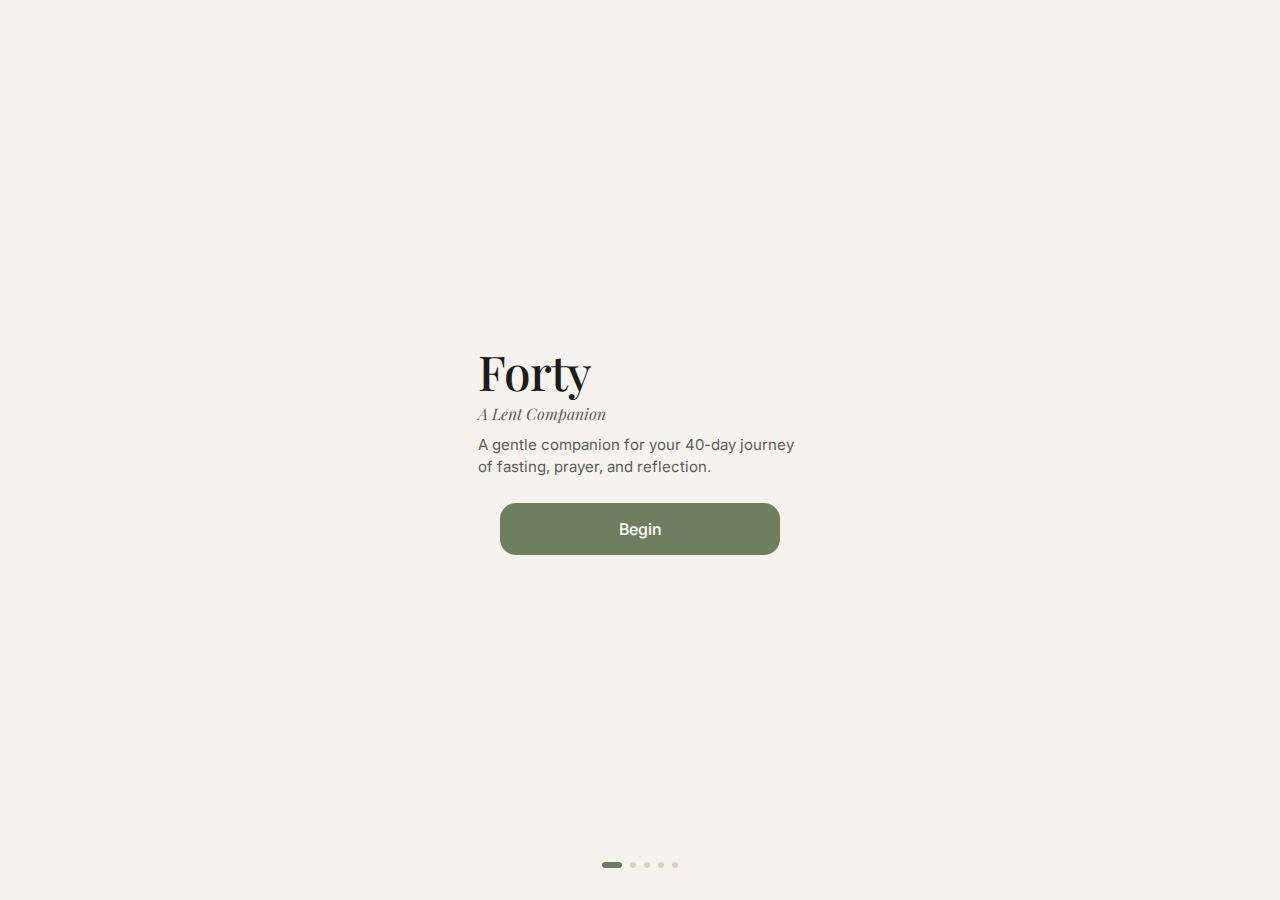
<file: index.html>
<!DOCTYPE html>
<html lang="en">
<head>
  <meta charset="UTF-8" />
  <meta name="viewport" content="width=device-width, initial-scale=1, viewport-fit=cover" />
  <meta name="theme-color" content="#6E7F5F" />
  <meta name="apple-mobile-web-app-capable" content="yes" />
  <meta name="apple-mobile-web-app-status-bar-style" content="default" />
  <meta name="apple-mobile-web-app-title" content="Forty" />
  <meta name="description" content="Forty — A Lent Companion. Track fasting, prayer, and reflections through 40 days." />
  <title>Forty — A Lent Companion</title>
  <link rel="manifest" href="manifest.json" />
  <link rel="apple-touch-icon" href="assets/icons/icon-192.png" />
  <link rel="icon" type="image/png" href="assets/icons/icon-192.png" />
  <link rel="preconnect" href="https://fonts.googleapis.com" />
  <link rel="preconnect" href="https://fonts.gstatic.com" crossorigin />
  <link href="https://fonts.googleapis.com/css2?family=Playfair+Display:ital,wght@0,400;0,500;0,600;0,700;1,400&family=Inter:wght@400;500;600&display=swap" rel="stylesheet" />
  <link rel="stylesheet" href="https://cdnjs.cloudflare.com/ajax/libs/font-awesome/6.5.1/css/all.min.css" />
  <link rel="stylesheet" href="styles.css" />
</head>
<body>
  <div id="toast-container" class="toast-container" aria-live="polite"></div>
  <div id="app">
    <!-- Onboarding -->
    <section id="onboarding" class="view" data-view="onboarding">
      <div class="onboarding-container">
        <div class="onboarding-step" data-step="welcome">
          <h1 class="serif-title">Forty</h1>
          <p class="tagline">A Lent Companion</p>
          <p class="onboarding-desc">A gentle companion for your 40-day journey of fasting, prayer, and reflection.</p>
          <button type="button" class="btn-primary" data-next>Begin</button>
        </div>
        <div class="onboarding-step hidden" data-step="dates">
          <h2 class="serif-heading">When does your Lent begin?</h2>
          <p class="onboarding-desc">Select your start date</p>
          <input type="date" id="start-date" class="input-date" required />
          <button type="button" class="btn-primary" data-next>Continue</button>
        </div>
        <div class="onboarding-step hidden" data-step="commitments">
          <h2 class="serif-heading">Your commitments</h2>
          <p class="onboarding-desc">What are you giving up? What are you adding?</p>
          <label class="input-label">What I'm giving up</label>
          <input type="text" id="giving-up" class="input-text" placeholder="e.g. Social media, sweets..." maxlength="80" />
          <label class="input-label">What I'm adding</label>
          <input type="text" id="adding" class="input-text" placeholder="e.g. Morning prayer, reading..." maxlength="80" />
          <button type="button" class="btn-primary" data-next>Continue</button>
        </div>
        <div class="onboarding-step hidden" data-step="why">
          <h2 class="serif-heading">Why are you doing this?</h2>
          <p class="onboarding-desc">A reminder for moments when it gets hard</p>
          <textarea id="why-text" class="input-textarea" placeholder="Write your why..." rows="4" maxlength="500"></textarea>
          <button type="button" class="btn-primary" data-next>Continue</button>
        </div>
        <div class="onboarding-step hidden" data-step="tone">
          <h2 class="serif-heading">How would you like us to speak to you?</h2>
          <p class="onboarding-desc">Choose your tone preference</p>
          <div class="tone-options">
            <button type="button" class="tone-btn" data-tone="gentle">Gentle</button>
            <button type="button" class="tone-btn" data-tone="direct">Direct</button>
            <button type="button" class="tone-btn" data-tone="strict">Strict</button>
          </div>
          <button type="button" class="btn-primary" data-next>Start Lent</button>
        </div>
      </div>
      <div class="onboarding-progress">
        <span class="step-dot" data-dot="0"></span>
        <span class="step-dot" data-dot="1"></span>
        <span class="step-dot" data-dot="2"></span>
        <span class="step-dot" data-dot="3"></span>
        <span class="step-dot" data-dot="4"></span>
      </div>
    </section>

    <!-- Main App -->
    <main id="main-app" class="view hidden" data-view="main">
      <!-- Tab Bar -->
      <nav class="tab-bar" role="tablist">
        <button type="button" class="tab-btn active" role="tab" data-tab="dashboard" aria-selected="true">
          <span class="tab-icon"><i class="fa-solid fa-house"></i></span>
          <span class="tab-label">Home</span>
        </button>
        <button type="button" class="tab-btn" role="tab" data-tab="checkin" aria-selected="false">
          <span class="tab-icon"><i class="fa-solid fa-pen-to-square"></i></span>
          <span class="tab-label">Log</span>
        </button>
        <button type="button" class="tab-btn" role="tab" data-tab="calendar" aria-selected="false">
          <span class="tab-icon"><i class="fa-solid fa-calendar-days"></i></span>
          <span class="tab-label">Calendar</span>
        </button>
        <button type="button" class="tab-btn" role="tab" data-tab="analytics" aria-selected="false">
          <span class="tab-icon"><i class="fa-solid fa-chart-line"></i></span>
          <span class="tab-label">Stats</span>
        </button>
        <button type="button" class="tab-btn" role="tab" data-tab="journal" aria-selected="false">
          <span class="tab-icon"><i class="fa-solid fa-book-open"></i></span>
          <span class="tab-label">Journal</span>
        </button>
        <button type="button" class="tab-btn" role="tab" data-tab="settings" aria-selected="false">
          <span class="tab-icon"><i class="fa-solid fa-gear"></i></span>
          <span class="tab-label">Settings</span>
        </button>
      </nav>

      <!-- Dashboard -->
      <section id="dashboard" class="panel active" data-panel="dashboard" aria-hidden="false">
        <header class="panel-header">
          <h1 class="serif-title">Forty</h1>
          <button type="button" class="icon-btn emergency-trigger" title="I'm struggling"><i class="fa-solid fa-hand-holding-heart"></i></button>
        </header>
        <div class="dashboard-content">
          <div class="commitments-reminder" id="commitments-reminder">
            <p class="commitments-line" id="giving-up-line"></p>
            <p class="commitments-line" id="adding-line"></p>
          </div>
          <div class="day-counter">
            <div class="progress-ring" role="progressbar">
              <svg viewBox="0 0 120 120" class="ring-svg">
                <circle class="ring-bg" cx="60" cy="60" r="54" />
                <circle class="ring-fill" cx="60" cy="60" r="54" />
              </svg>
              <div class="ring-center">
                <span class="day-num" id="day-num">1</span>
                <span class="day-of">of 40</span>
              </div>
            </div>
          </div>
          <div class="streak-display">
            <span class="streak-value" id="streak-value">0</span>
            <span class="streak-label">day streak</span>
          </div>
          <div class="scripture-block">
            <p class="scripture-text" id="scripture-text"></p>
            <cite class="scripture-ref" id="scripture-ref"></cite>
            <button type="button" class="btn-text btn-save-verse" id="btn-save-verse">Save verse to journal</button>
          </div>
          <div class="daily-prompt-block" id="daily-prompt-block">
            <h3 class="prompt-heading">Today&rsquo;s reflection</h3>
            <p class="daily-prompt" id="daily-prompt"></p>
          </div>
          <div class="wisdom-block" id="wisdom-block">
            <p class="wisdom-text" id="wisdom-text"></p>
          </div>
          <div class="prayer-intentions-compact" id="prayer-intentions-compact"></div>
          <button type="button" class="btn-text btn-stations" id="btn-stations"><i class="fa-solid fa-cross"></i> Stations of the Cross</button>
          <button type="button" class="btn-primary btn-log" id="btn-log-today">Log Today</button>
          <button type="button" class="btn-secondary emergency-trigger" id="emergency-quick">I'm struggling</button>
        </div>
      </section>

      <!-- Daily Check-In (panel with trigger for modal) -->
      <section id="checkin" class="panel" data-panel="checkin" aria-hidden="true">
        <header class="panel-header">
          <h2 class="serif-heading">Daily Check-In</h2>
        </header>
        <div class="checkin-panel-content">
          <p class="checkin-panel-desc">Log your fasting, prayer, scripture, and reflection for today.</p>
          <div class="today-status" id="today-status"></div>
          <button type="button" class="btn-primary" id="btn-open-checkin-modal">Log Today</button>
        </div>
      </section>

      <!-- Calendar -->
      <section id="calendar" class="panel" data-panel="calendar" aria-hidden="true">
        <header class="panel-header">
          <h2 class="serif-heading">40-Day Calendar</h2>
        </header>
        <div class="calendar-content">
          <div class="calendar-grid" id="calendar-grid"></div>
        </div>
      </section>

      <!-- Analytics -->
      <section id="analytics" class="panel" data-panel="analytics" aria-hidden="true">
        <header class="panel-header">
          <h2 class="serif-heading">Analytics</h2>
        </header>
        <div class="analytics-content">
          <div class="discipline-score-card">
            <span class="score-value" id="discipline-score">—</span>
            <span class="score-label" id="discipline-label">Discipline Score</span>
          </div>
          <div class="chart-block">
            <h3>Last 14 days</h3>
            <p class="chart-desc">Disciplines completed each day (fast, prayer, scripture)</p>
            <div class="streak-chart" id="streak-chart"></div>
          </div>
          <div class="stats-grid">
            <div class="stat-card">
              <span class="stat-value" id="weekly-pct">—</span>
              <span class="stat-label">Weekly completion</span>
            </div>
            <div class="stat-card">
              <span class="stat-value" id="failure-day">—</span>
              <span class="stat-label">Hardest day</span>
            </div>
          </div>
          <div class="chart-block">
            <h3>Mood distribution</h3>
            <p class="chart-desc">How you've felt across your check-ins</p>
            <div class="mood-chart" id="mood-chart"></div>
          </div>
          <div class="chart-block" id="mood-discipline-block">
            <h3>Mood vs discipline</h3>
            <p class="chart-desc">Completion rate when you felt each way</p>
            <div class="mood-discipline-chart" id="mood-discipline-chart"></div>
          </div>
          <div class="stats-grid" id="best-time-row">
            <div class="stat-card">
              <span class="stat-value" id="best-time">—</span>
              <span class="stat-label">Best time to log</span>
            </div>
          </div>
        </div>
      </section>

      <!-- Reflection Journal -->
      <section id="journal" class="panel" data-panel="journal" aria-hidden="true">
        <header class="panel-header">
          <h2 class="serif-heading">Reflection Journal</h2>
          <button type="button" class="btn-text" id="btn-export">Export</button>
        </header>
        <div class="journal-content">
          <button type="button" class="btn-primary btn-new-entry" id="btn-new-journal-entry">New entry</button>
          <div class="journal-timeline" id="journal-timeline"></div>
        </div>
      </section>

      <!-- Settings -->
      <section id="settings" class="panel" data-panel="settings" aria-hidden="true">
        <header class="panel-header">
          <h2 class="serif-heading">Settings</h2>
        </header>
        <div class="settings-content">
          <div class="settings-group">
            <h3>Commitments</h3>
            <div class="commitments-display" id="commitments-display">
              <p class="commitments-setting-line" id="settings-giving-up"></p>
              <p class="commitments-setting-line" id="settings-adding"></p>
            </div>
            <button type="button" class="settings-row settings-row-btn" id="edit-commitments">Edit commitments</button>
          </div>
          <div class="settings-group">
            <h3>Appearance</h3>
            <div class="settings-row">
              <span>Dark mode</span>
              <label class="toggle">
                <input type="checkbox" id="toggle-dark" />
                <span class="toggle-slider"></span>
              </label>
            </div>
          </div>
          <div class="settings-group">
            <h3>Tone</h3>
            <div class="tone-inline">
              <button type="button" class="tone-btn small" data-tone="gentle">Gentle</button>
              <button type="button" class="tone-btn small" data-tone="direct">Direct</button>
              <button type="button" class="tone-btn small" data-tone="strict">Strict</button>
            </div>
          </div>
          <div class="settings-group">
            <h3>Prayer intentions</h3>
            <div class="prayer-intentions-list" id="prayer-intentions-list"></div>
            <div class="prayer-add-row">
              <input type="text" id="prayer-intention-input" class="input-text" placeholder="Add a prayer intention..." maxlength="100" />
              <button type="button" class="btn-secondary btn-sm" id="btn-add-prayer">Add</button>
            </div>
          </div>
          <div class="settings-group">
            <h3>Reminder</h3>
            <div class="settings-row">
              <span>Daily reminder</span>
              <input type="time" id="reminder-time" class="input-time" />
            </div>
          </div>
          <div class="settings-group">
            <h3>Fasting schedule</h3>
            <select id="fasting-schedule" class="input-select">
              <option value="all">All days (Mon–Sun)</option>
              <option value="weekdays">Weekdays only</option>
              <option value="custom">Custom (see notes)</option>
            </select>
          </div>
          <div class="settings-group">
            <h3>Data</h3>
            <button type="button" class="settings-row settings-row-btn" id="import-data">Import data</button>
            <input type="file" id="import-file-input" class="hidden" accept=".json,application/json" />
            <button type="button" class="settings-row settings-row-btn" id="export-data">Export data</button>
            <button type="button" class="settings-row settings-row-btn" id="btn-share-completion">Share completion</button>
            <button type="button" class="settings-row settings-row-btn danger" id="reset-lent">Reset Lent</button>
          </div>
        </div>
      </section>
    </main>

    <!-- Daily Check-In Modal (slide-up) -->
    <div id="checkin-modal" class="modal hidden">
      <div class="modal-backdrop" data-close-modal></div>
      <div class="modal-content modal-slide checkin-modal-content">
        <div class="modal-header">
          <h2>Log Today</h2>
          <button type="button" class="modal-close" aria-label="Close" data-close-modal><i class="fa-solid fa-xmark"></i></button>
        </div>
        <div class="modal-body checkin-form" id="modal-checkin-body">
          <p class="checkin-date" id="checkin-date"></p>
          <div class="toggle-group">
            <div class="toggle-row">
              <span>Fast kept</span>
              <label class="toggle">
                <input type="checkbox" id="toggle-fast" />
                <span class="toggle-slider"></span>
              </label>
            </div>
            <div class="toggle-row">
              <span>Prayer completed</span>
              <label class="toggle">
                <input type="checkbox" id="toggle-prayer" />
                <span class="toggle-slider"></span>
              </label>
            </div>
            <div class="toggle-row">
              <span>Scripture read</span>
              <label class="toggle">
                <input type="checkbox" id="toggle-scripture" />
                <span class="toggle-slider"></span>
              </label>
            </div>
          </div>
          <label class="input-label">Mood</label>
          <div class="mood-selector" id="mood-selector">
            <button type="button" class="mood-btn" data-mood="peaceful" title="Peaceful"><i class="fa-solid fa-sun"></i></button>
            <button type="button" class="mood-btn" data-mood="grateful" title="Grateful"><i class="fa-solid fa-heart"></i></button>
            <button type="button" class="mood-btn" data-mood="neutral" title="Neutral"><i class="fa-regular fa-circle"></i></button>
            <button type="button" class="mood-btn" data-mood="struggling" title="Struggling"><i class="fa-solid fa-cloud"></i></button>
            <button type="button" class="mood-btn" data-mood="tempted" title="Tempted"><i class="fa-solid fa-moon"></i></button>
          </div>
          <label class="input-label">Reflection</label>
          <textarea id="checkin-reflection" class="input-textarea" placeholder="Today's reflection..." rows="4"></textarea>
          <button type="button" class="btn-primary" id="btn-save-checkin">Save</button>
        </div>
      </div>
    </div>

    <!-- Emergency Mode (full-screen page) -->
    <div id="emergency-overlay" class="emergency-overlay hidden">
      <div class="emergency-content">
        <h2 class="emergency-title">You&rsquo;re not alone</h2>
        <p class="emergency-intro">Take a moment. Breathe. Remember why you began.</p>
        <div class="emergency-scripture-block">
          <p class="emergency-scripture" id="emergency-scripture"></p>
          <cite class="emergency-ref" id="emergency-ref"></cite>
        </div>
        <p class="emergency-verse-note">A new verse each time you open this page.</p>
        <div class="emergency-why">
          <h3>Why you started</h3>
          <p id="emergency-why-text"></p>
        </div>
        <div class="breathing-timer">
          <h3>Ground yourself</h3>
          <p class="breath-desc">Follow the circle. Breathe in for 4 seconds, out for 4 seconds.</p>
          <div class="breath-circle" id="breath-circle"></div>
          <p class="breath-label" id="breath-label">Breathe in</p>
          <span class="breath-countdown" id="breath-countdown">60</span>
          <span class="breath-unit">seconds</span>
        </div>
        <button type="button" class="btn-primary" id="emergency-close">Close and Stay Strong</button>
      </div>
    </div>

    <!-- New Journal Entry Modal -->
    <div id="journal-entry-modal" class="modal hidden">
      <div class="modal-backdrop" data-close-journal-entry></div>
      <div class="modal-content modal-slide checkin-modal-content">
        <div class="modal-header">
          <h2>New journal entry</h2>
          <button type="button" class="modal-close" aria-label="Close" data-close-journal-entry><i class="fa-solid fa-xmark"></i></button>
        </div>
        <div class="modal-body checkin-form">
          <label class="input-label">Date</label>
          <input type="date" id="journal-entry-date" class="input-date" />
          <label class="input-label">Mood</label>
          <div class="mood-selector" id="journal-mood-selector">
            <button type="button" class="mood-btn" data-mood="peaceful" title="Peaceful"><i class="fa-solid fa-sun"></i></button>
            <button type="button" class="mood-btn" data-mood="grateful" title="Grateful"><i class="fa-solid fa-heart"></i></button>
            <button type="button" class="mood-btn" data-mood="neutral" title="Neutral"><i class="fa-regular fa-circle"></i></button>
            <button type="button" class="mood-btn" data-mood="struggling" title="Struggling"><i class="fa-solid fa-cloud"></i></button>
            <button type="button" class="mood-btn" data-mood="tempted" title="Tempted"><i class="fa-solid fa-moon"></i></button>
          </div>
          <label class="input-label">Scripture (optional)</label>
          <input type="text" id="journal-entry-scripture" class="input-text" placeholder="e.g. Psalm 51:10" />
          <label class="input-label">Reflection</label>
          <textarea id="journal-entry-reflection" class="input-textarea" placeholder="Write your reflection..." rows="5"></textarea>
          <button type="button" class="btn-primary" id="btn-save-journal-entry">Save</button>
        </div>
      </div>
    </div>

    <!-- Edit Commitments Modal -->
    <div id="edit-commitments-modal" class="modal edit-commitments-modal hidden">
      <div class="modal-backdrop" data-close-edit-commitments></div>
      <div class="modal-content modal-slide checkin-modal-content">
        <div class="modal-header">
          <h2>Edit commitments</h2>
          <button type="button" class="modal-close" aria-label="Close" data-close-edit-commitments><i class="fa-solid fa-xmark"></i></button>
        </div>
        <div class="modal-body">
          <label class="input-label">What I&rsquo;m giving up</label>
          <input type="text" id="edit-giving-up" class="input-text" placeholder="e.g. Social media, sweets..." maxlength="80" />
          <label class="input-label">What I&rsquo;m adding</label>
          <input type="text" id="edit-adding" class="input-text" placeholder="e.g. Morning prayer, reading..." maxlength="80" />
          <button type="button" class="btn-primary" id="btn-save-commitments">Save</button>
        </div>
      </div>
    </div>

    <!-- Stations of the Cross Modal -->
    <div id="stations-modal" class="modal hidden">
      <div class="modal-backdrop" data-close-stations></div>
      <div class="modal-content modal-slide stations-modal-content">
        <div class="modal-header">
          <h2>Stations of the Cross</h2>
          <button type="button" class="modal-close" aria-label="Close" data-close-stations><i class="fa-solid fa-xmark"></i></button>
        </div>
        <div class="modal-body stations-body" id="stations-body"></div>
      </div>
    </div>

    <!-- Milestone Modal (Day 10, 20, 30) -->
    <div id="milestone-modal" class="modal hidden">
      <div class="modal-backdrop" data-close-milestone></div>
      <div class="modal-content milestone-modal-content">
        <h2 class="serif-title" id="milestone-title"></h2>
        <p class="milestone-message" id="milestone-message"></p>
        <button type="button" class="btn-primary" id="milestone-dismiss" data-close-milestone>Continue</button>
      </div>
    </div>

    <!-- Share Completion Modal -->
    <div id="share-modal" class="modal hidden">
      <div class="modal-backdrop" data-close-share></div>
      <div class="modal-content share-modal-content">
        <div class="modal-header">
          <h2>Share your completion</h2>
          <button type="button" class="modal-close" aria-label="Close" data-close-share><i class="fa-solid fa-xmark"></i></button>
        </div>
        <div class="modal-body">
          <textarea id="share-text" class="input-textarea" rows="6" readonly></textarea>
          <button type="button" class="btn-primary" id="btn-copy-share">Copy to clipboard</button>
        </div>
      </div>
    </div>

    <!-- Easter Summary -->
    <div id="easter-summary" class="modal hidden">
      <div class="modal-backdrop" data-close-easter></div>
      <div class="modal-content easter-modal">
        <h2 class="serif-title">You did it.</h2>
        <p class="easter-message">40 days complete. May this journey stay with you.</p>
        <button type="button" class="btn-primary" id="easter-dismiss" data-close-easter>Continue</button>
      </div>
    </div>
  </div>

  <script src="js/storage.js"></script>
  <script src="js/content.js"></script>
  <script src="js/analytics.js"></script>
  <script src="js/ui.js"></script>
  <script src="js/router.js"></script>
  <script src="js/app.js"></script>
</body>
</html>
</file>
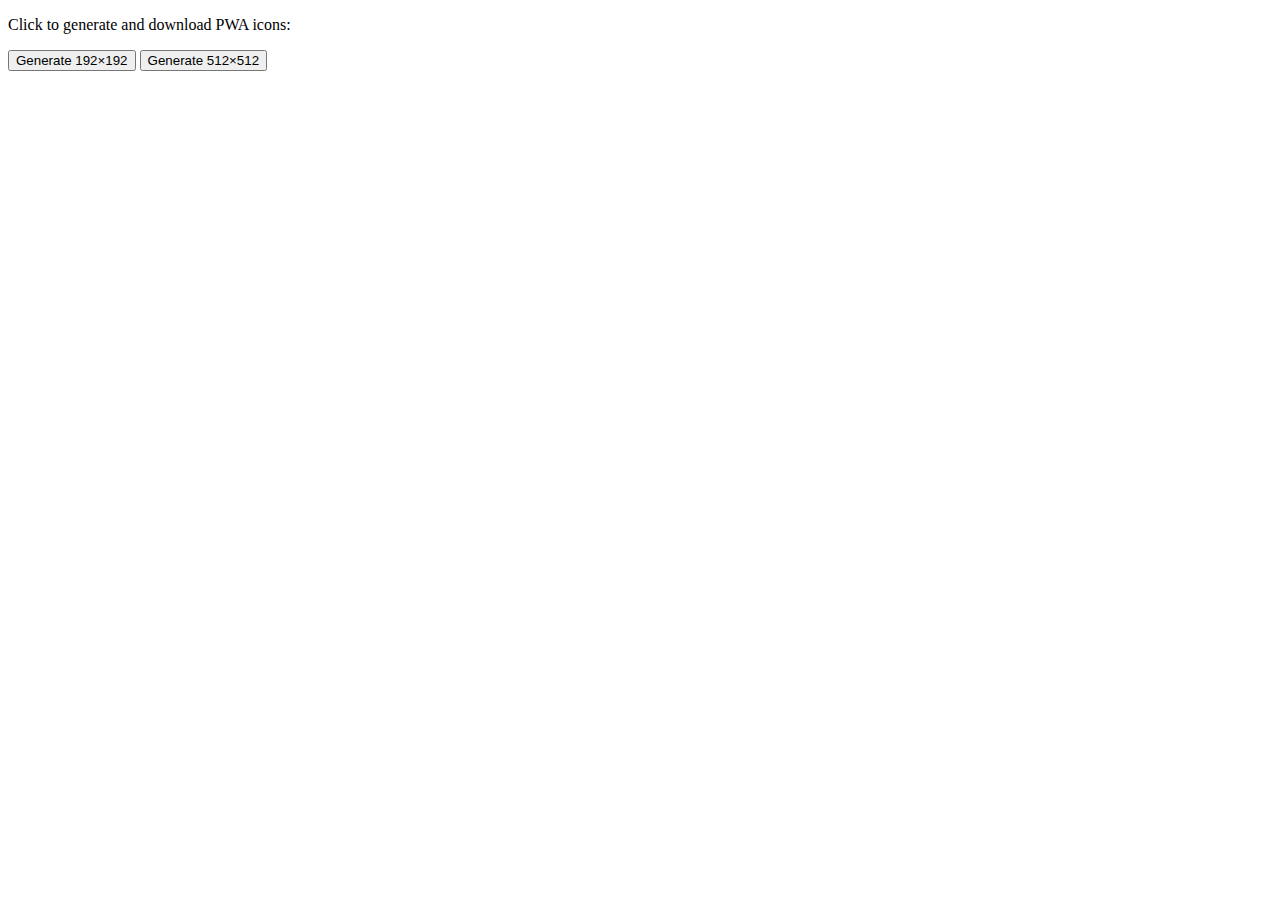
<file: assets/icons/generate-icons.html>
<!DOCTYPE html>
<html>
<head><title>Generate Icons</title></head>
<body>
  <p>Click to generate and download PWA icons:</p>
  <button id="gen">Generate 192×192</button>
  <button id="gen512">Generate 512×512</button>
  <script>
    function drawIcon(size) {
      const c = document.createElement('canvas');
      c.width = c.height = size;
      const ctx = c.getContext('2d');
      const r = size * 0.12;
      ctx.fillStyle = '#6E7F5F';
      ctx.beginPath();
      ctx.moveTo(r, 0);
      ctx.lineTo(size - r, 0);
      ctx.quadraticCurveTo(size, 0, size, r);
      ctx.lineTo(size, size - r);
      ctx.quadraticCurveTo(size, size, size - r, size);
      ctx.lineTo(r, size);
      ctx.quadraticCurveTo(0, size, 0, size - r);
      ctx.lineTo(0, r);
      ctx.quadraticCurveTo(0, 0, r, 0);
      ctx.closePath();
      ctx.fill();
      ctx.fillStyle = '#F6F3EE';
      ctx.font = `bold ${size * 0.4}px Georgia`;
      ctx.textAlign = 'center';
      ctx.textBaseline = 'middle';
      ctx.fillText('40', size/2, size/2);
      return c;
    }
    function download(canvas, name) {
      const a = document.createElement('a');
      a.download = name;
      a.href = canvas.toDataURL('image/png');
      a.click();
    }
    document.getElementById('gen').onclick = () => download(drawIcon(192), 'icon-192.png');
    document.getElementById('gen512').onclick = () => download(drawIcon(512), 'icon-512.png');
  </script>
</body>
</html>
</file>
<file: styles.css>
/**
 * Forty — A Lent Companion
 * Design System & Styles
 * Mobile-first, iOS premium feel
 */

/* ═══════════════════════════════════════════════════════════════
   DESIGN TOKENS
══════════════════════════════════════════════════════════════ */

:root {
  /* Colors - Light */
  --bg: #F6F3EE;
  --bg-elevated: #FFFDF9;
  --text: #1C1C1C;
  --text-muted: #5C5C5C;
  --accent: #6E7F5F;
  --accent-hover: #5A6B4B;
  --accent-muted: rgba(110, 127, 95, 0.15);
  --sand: #D8D2C4;
  --sand-dark: #C4BEB0;
  --failure: #B85C5C;
  --failure-muted: rgba(184, 92, 92, 0.15);
  --success: #5B7A5B;
  --success-muted: rgba(91, 122, 91, 0.2);

  /* Shadows */
  --shadow-sm: 0 1px 3px rgba(28, 28, 28, 0.06);
  --shadow-md: 0 4px 12px rgba(28, 28, 28, 0.08);
  --shadow-lg: 0 8px 24px rgba(28, 28, 28, 0.1);
  --shadow-soft: 0 2px 8px rgba(110, 127, 95, 0.08);

  /* Typography */
  --font-serif: 'Playfair Display', Georgia, serif;
  --font-sans: 'Inter', -apple-system, BlinkMacSystemFont, 'Segoe UI', sans-serif;

  /* Spacing */
  --space-xs: 4px;
  --space-sm: 8px;
  --space-md: 16px;
  --space-lg: 24px;
  --space-xl: 32px;
  --space-2xl: 48px;
  --space-3xl: 64px;

  /* Radii */
  --radius-sm: 8px;
  --radius-md: 12px;
  --radius-lg: 16px;
  --radius-xl: 24px;
  --radius-full: 9999px;

  /* Transitions */
  --ease: cubic-bezier(0.4, 0, 0.2, 1);
  --dur: 200ms;
  --dur-slow: 300ms;

  /* Safe area */
  --safe-top: env(safe-area-inset-top);
  --safe-bottom: env(safe-area-inset-bottom);
}

/* Dark mode */
[data-theme="dark"] {
  --bg: #1A1A1A;
  --bg-elevated: #242424;
  --text: #F0EDE8;
  --text-muted: #A0A0A0;
  --accent: #8B9B7A;
  --accent-hover: #9DAD8C;
  --accent-muted: rgba(139, 155, 122, 0.2);
  --sand: #3A3835;
  --sand-dark: #2E2D2A;
  --failure: #D47878;
  --failure-muted: rgba(212, 120, 120, 0.2);
  --success: #7A9A7A;
  --success-muted: rgba(122, 154, 122, 0.2);
  --shadow-sm: 0 1px 3px rgba(0, 0, 0, 0.3);
  --shadow-md: 0 4px 12px rgba(0, 0, 0, 0.4);
  --shadow-lg: 0 8px 24px rgba(0, 0, 0, 0.5);
}

/* ═══════════════════════════════════════════════════════════════
   RESET & BASE
══════════════════════════════════════════════════════════════ */

*,
*::before,
*::after {
  box-sizing: border-box;
  margin: 0;
  padding: 0;
}

html {
  font-size: 16px;
  -webkit-font-smoothing: antialiased;
  -moz-osx-font-smoothing: grayscale;
  text-size-adjust: 100%;
}

body {
  font-family: var(--font-sans);
  background: var(--bg);
  color: var(--text);
  line-height: 1.5;
  min-height: 100dvh;
  min-height: 100vh;
  overflow-x: hidden;
  padding-bottom: var(--safe-bottom);
}

#app {
  min-height: 100dvh;
  min-height: 100vh;
}

/* ═══════════════════════════════════════════════════════════════
   TYPOGRAPHY
══════════════════════════════════════════════════════════════ */

.serif-title {
  font-family: var(--font-serif);
  font-size: clamp(2rem, 8vw, 3rem);
  font-weight: 500;
  letter-spacing: -0.02em;
  line-height: 1.1;
}

.serif-heading {
  font-family: var(--font-serif);
  font-size: clamp(1.25rem, 5vw, 1.5rem);
  font-weight: 500;
}

.tagline {
  font-family: var(--font-serif);
  font-size: 1rem;
  font-style: italic;
  color: var(--text-muted);
  margin-top: var(--space-xs);
}

/* ═══════════════════════════════════════════════════════════════
   LAYOUT & VIEWS
══════════════════════════════════════════════════════════════ */

.view {
  min-height: 100dvh;
  min-height: 100vh;
  transition: opacity var(--dur) var(--ease);
}

.view.hidden {
  display: none !important;
}

.view.fade-out {
  opacity: 0;
}

/* Onboarding */
.onboarding-container {
  max-width: 420px;
  margin: 0 auto;
  padding: var(--space-3xl) var(--space-lg);
  padding-top: max(var(--space-3xl), var(--safe-top));
  min-height: 100dvh;
  display: flex;
  flex-direction: column;
  justify-content: center;
}

.onboarding-step {
  animation: fadeIn var(--dur-slow) var(--ease);
}

.onboarding-step.hidden {
  display: none !important;
}

@keyframes fadeIn {
  from { opacity: 0; transform: translateY(8px); }
  to { opacity: 1; transform: translateY(0); }
}

.onboarding-desc {
  color: var(--text-muted);
  font-size: 0.9375rem;
  margin-top: var(--space-sm);
  margin-bottom: var(--space-lg);
}

.onboarding-progress {
  position: fixed;
  bottom: max(var(--space-xl), var(--safe-bottom));
  left: 50%;
  transform: translateX(-50%);
  display: flex;
  gap: var(--space-sm);
}

.step-dot {
  width: 6px;
  height: 6px;
  border-radius: var(--radius-full);
  background: var(--sand);
  transition: all var(--dur) var(--ease);
}

.step-dot.active {
  background: var(--accent);
  width: 20px;
}

/* Main app with tab bar */
#main-app {
  padding-bottom: 72px; /* Tab bar height */
}

.tab-bar {
  position: fixed;
  bottom: 0;
  left: 0;
  right: 0;
  height: calc(56px + var(--safe-bottom));
  padding-bottom: var(--safe-bottom);
  background: var(--bg-elevated);
  display: flex;
  justify-content: space-around;
  align-items: center;
  box-shadow: 0 -2px 10px rgba(0, 0, 0, 0.05);
  z-index: 100;
  -webkit-tap-highlight-color: transparent;
  touch-action: manipulation;
}

.tab-btn {
  display: flex;
  flex-direction: column;
  align-items: center;
  gap: 2px;
  padding: var(--space-sm) var(--space-md);
  min-height: 48px;
  min-width: 48px;
  justify-content: center;
  background: none;
  border: none;
  color: var(--text-muted);
  font-size: 0.6875rem;
  font-family: inherit;
  cursor: pointer;
  transition: color var(--dur) var(--ease);
  -webkit-tap-highlight-color: transparent;
  touch-action: manipulation;
}

.tab-btn i {
  pointer-events: none;
}

.tab-btn:hover,
.tab-btn:focus-visible {
  color: var(--text);
}

.tab-btn.active {
  color: var(--accent);
}

.tab-icon {
  font-size: 1.25rem;
  line-height: 1;
}

.tab-icon i {
  font-size: inherit;
}

.panel {
  display: none;
  padding: var(--space-lg);
  padding-top: max(var(--space-xl), calc(var(--safe-top) + var(--space-md)));
  animation: fadeIn var(--dur-slow) var(--ease);
}

.panel.active {
  display: block;
  animation: fadeIn var(--dur-slow) var(--ease);
}

.panel-header {
  display: flex;
  justify-content: space-between;
  align-items: center;
  margin-bottom: var(--space-xl);
}

.panel-header h1,
.panel-header h2 {
  flex: 1;
}

/* ═══════════════════════════════════════════════════════════════
   FORM ELEMENTS
══════════════════════════════════════════════════════════════ */

.input-label {
  display: block;
  font-size: 0.8125rem;
  font-weight: 500;
  color: var(--text-muted);
  margin-bottom: var(--space-sm);
}

.input-text,
.input-textarea,
.input-date {
  width: 100%;
  padding: var(--space-md);
  border: 1px solid var(--sand);
  border-radius: var(--radius-lg);
  background: var(--bg-elevated);
  color: var(--text);
  font-family: inherit;
  font-size: 1rem;
  transition: border-color var(--dur) var(--ease), box-shadow var(--dur) var(--ease);
}

.input-text:focus,
.input-textarea:focus,
.input-date:focus {
  outline: none;
  border-color: var(--accent);
  box-shadow: 0 0 0 3px var(--accent-muted);
}

.input-textarea {
  resize: vertical;
  min-height: 96px;
}

.input-date {
  margin-bottom: var(--space-lg);
}

/* ═══════════════════════════════════════════════════════════════
   BUTTONS
══════════════════════════════════════════════════════════════ */

.btn-primary,
.btn-secondary,
.btn-text {
  display: inline-flex;
  align-items: center;
  justify-content: center;
  padding: var(--space-md) var(--space-xl);
  border: none;
  border-radius: var(--radius-lg);
  font-family: inherit;
  font-size: 1rem;
  font-weight: 500;
  cursor: pointer;
  transition: all var(--dur) var(--ease);
  -webkit-tap-highlight-color: transparent;
  position: relative;
  overflow: hidden;
}

.btn-primary {
  background: var(--accent);
  color: white;
  width: 100%;
  max-width: 280px;
  margin: 0 auto;
  display: flex;
}

.btn-primary:hover {
  background: var(--accent-hover);
  transform: translateY(-1px);
}

.btn-primary:active {
  transform: translateY(0);
}

/* Ripple effect */
.btn-primary::after,
.btn-secondary::after {
  content: '';
  position: absolute;
  inset: 0;
  background: radial-gradient(circle at var(--x, 50%) var(--y, 50%), rgba(255,255,255,0.3) 0%, transparent 60%);
  opacity: 0;
  transition: opacity var(--dur);
  pointer-events: none;
}

.btn-primary:active::after,
.btn-secondary:active::after {
  opacity: 1;
}

.btn-secondary {
  background: var(--accent-muted);
  color: var(--accent);
  width: 100%;
  max-width: 280px;
  margin: var(--space-md) auto 0;
  display: flex;
}

.btn-secondary:hover {
  background: var(--sand);
}

.btn-text {
  background: none;
  color: var(--accent);
  padding: var(--space-sm);
}

.btn-text:hover {
  text-decoration: underline;
}

.icon-btn {
  width: 40px;
  height: 40px;
  display: flex;
  align-items: center;
  justify-content: center;
  background: var(--accent-muted);
  border: none;
  border-radius: var(--radius-md);
  color: var(--accent);
  font-size: 1.25rem;
  cursor: pointer;
  transition: all var(--dur) var(--ease);
}

.icon-btn i {
  pointer-events: none;
}

.icon-btn:hover {
  background: var(--accent);
  color: white;
}

/* Tone buttons */
.tone-options {
  display: flex;
  gap: var(--space-md);
  margin-bottom: var(--space-lg);
  flex-wrap: wrap;
}

.tone-btn {
  flex: 1;
  min-width: 90px;
  padding: var(--space-md);
  border: 2px solid var(--sand);
  border-radius: var(--radius-lg);
  background: var(--bg-elevated);
  color: var(--text);
  font-family: inherit;
  font-size: 0.9375rem;
  cursor: pointer;
  transition: all var(--dur) var(--ease);
}

.tone-btn:hover {
  border-color: var(--accent);
  background: var(--accent-muted);
}

.tone-btn.selected,
.tone-btn[data-selected="true"] {
  border-color: var(--accent);
  background: var(--accent-muted);
  color: var(--accent);
  font-weight: 500;
}

.tone-btn:not(.selected):not([data-selected="true"]) {
  border-color: var(--sand);
  background: var(--bg-elevated);
  color: var(--text-muted);
}

.tone-btn.small {
  min-width: auto;
  padding: var(--space-sm) var(--space-md);
}

.tone-inline {
  display: flex;
  gap: var(--space-sm);
}

/* ═══════════════════════════════════════════════════════════════
   TOGGLE SWITCH
══════════════════════════════════════════════════════════════ */

.toggle {
  display: inline-flex;
  align-items: center;
  cursor: pointer;
}

.toggle input {
  position: absolute;
  opacity: 0;
  width: 0;
  height: 0;
}

.toggle-slider {
  width: 52px;
  height: 30px;
  background: var(--sand);
  border-radius: var(--radius-full);
  position: relative;
  transition: background var(--dur) var(--ease);
}

.toggle-slider::before {
  content: '';
  position: absolute;
  width: 26px;
  height: 26px;
  left: 2px;
  top: 2px;
  background: white;
  border-radius: var(--radius-full);
  box-shadow: var(--shadow-sm);
  transition: transform var(--dur) var(--ease);
}

.toggle input:checked + .toggle-slider {
  background: var(--accent);
}

.toggle input:checked + .toggle-slider::before {
  transform: translateX(22px);
}

.toggle-row {
  display: flex;
  justify-content: space-between;
  align-items: center;
  padding: var(--space-md);
  background: var(--bg-elevated);
  border-radius: var(--radius-lg);
  margin-bottom: var(--space-sm);
}

/* ═══════════════════════════════════════════════════════════════
   DASHBOARD
══════════════════════════════════════════════════════════════ */

.dashboard-content {
  display: flex;
  flex-direction: column;
  align-items: center;
  gap: var(--space-xl);
}

.day-counter {
  margin-top: var(--space-md);
}

.progress-ring {
  width: 140px;
  height: 140px;
  position: relative;
}

.ring-svg {
  width: 100%;
  height: 100%;
  transform: rotate(-90deg);
}

.ring-bg {
  fill: none;
  stroke: var(--sand);
  stroke-width: 6;
}

.ring-fill {
  fill: none;
  stroke: var(--accent);
  stroke-width: 6;
  stroke-linecap: round;
  stroke-dasharray: 339.3;
  stroke-dashoffset: 339.3;
  transition: stroke-dashoffset var(--dur-slow) var(--ease);
}

.ring-center {
  position: absolute;
  inset: 0;
  display: flex;
  flex-direction: column;
  align-items: center;
  justify-content: center;
}

.day-num {
  font-family: var(--font-serif);
  font-size: 2.5rem;
  font-weight: 500;
  line-height: 1;
}

.day-of {
  font-size: 0.75rem;
  color: var(--text-muted);
  margin-top: 2px;
}

.streak-display {
  text-align: center;
  padding: var(--space-sm) var(--space-lg);
  background: var(--accent-muted);
  border-radius: var(--radius-full);
  border: 1px solid var(--sand);
}

.streak-display.broken {
  background: var(--failure-muted);
  border-color: var(--failure-muted);
}

.streak-display.broken .streak-value {
  color: var(--failure);
}

.streak-value {
  font-family: var(--font-serif);
  font-size: 1.5rem;
  font-weight: 500;
  color: var(--accent);
}

.streak-label {
  font-size: 0.75rem;
  color: var(--text-muted);
  margin-left: 4px;
}

.scripture-block {
  background: var(--bg-elevated);
  padding: var(--space-lg);
  border-radius: var(--radius-lg);
  box-shadow: var(--shadow-soft);
  width: 100%;
  max-width: 360px;
}

.scripture-text {
  font-family: var(--font-serif);
  font-size: 1rem;
  font-style: italic;
  line-height: 1.6;
  color: var(--text);
}

.scripture-ref {
  display: block;
  font-size: 0.8125rem;
  color: var(--text-muted);
  margin-top: var(--space-sm);
}

.btn-log {
  margin-top: var(--space-sm);
}

/* ═══════════════════════════════════════════════════════════════
   CHECK-IN
══════════════════════════════════════════════════════════════ */

.checkin-content {
  display: flex;
  flex-direction: column;
  gap: var(--space-lg);
}

.checkin-panel-content {
  display: flex;
  flex-direction: column;
  align-items: center;
  justify-content: center;
  min-height: 200px;
  gap: var(--space-lg);
}

.checkin-panel-desc {
  color: var(--text-muted);
  font-size: 0.9375rem;
}

.checkin-date {
  color: var(--text-muted);
  font-size: 0.875rem;
  margin-bottom: var(--space-sm);
}

.toggle-group {
  display: flex;
  flex-direction: column;
  gap: var(--space-sm);
}

.mood-selector {
  display: flex;
  gap: var(--space-sm);
  flex-wrap: wrap;
}

.mood-btn {
  width: 48px;
  height: 48px;
  display: flex;
  align-items: center;
  justify-content: center;
  border: 2px solid var(--sand);
  border-radius: var(--radius-md);
  background: var(--bg-elevated);
  font-size: 1.25rem;
  cursor: pointer;
  transition: all var(--dur) var(--ease);
}

.mood-btn i {
  pointer-events: none;
}

.mood-btn:hover {
  border-color: var(--accent);
}

.mood-btn.selected {
  border-color: var(--accent);
  background: var(--accent-muted);
}

/* ═══════════════════════════════════════════════════════════════
   ANALYTICS
══════════════════════════════════════════════════════════════ */

.analytics-content {
  display: flex;
  flex-direction: column;
  gap: var(--space-xl);
}

.discipline-score-card {
  background: linear-gradient(135deg, var(--accent-muted) 0%, var(--bg-elevated) 100%);
  padding: var(--space-xl);
  border-radius: var(--radius-lg);
  text-align: center;
  box-shadow: var(--shadow-soft);
}

.score-value {
  display: block;
  font-family: var(--font-serif);
  font-size: 3rem;
  font-weight: 500;
  color: var(--accent);
  line-height: 1;
}

.score-label {
  font-size: 0.8125rem;
  color: var(--text-muted);
  margin-top: var(--space-sm);
  display: block;
}

.chart-block {
  background: var(--bg-elevated);
  padding: var(--space-lg);
  border-radius: var(--radius-lg);
  box-shadow: var(--shadow-sm);
}

.chart-block h3 {
  font-size: 0.875rem;
  font-weight: 500;
  color: var(--text-muted);
  margin-bottom: var(--space-md);
}

.commitments-reminder {
  width: 100%;
  max-width: 360px;
  padding: var(--space-md);
  background: var(--accent-muted);
  border-radius: var(--radius-md);
  margin-bottom: var(--space-sm);
}


.commitments-line {
  font-size: 0.875rem;
  color: var(--text);
  margin: 0;
}

.commitments-line + .commitments-line {
  margin-top: var(--space-xs);
}

.commitments-display {
  margin-bottom: var(--space-sm);
}

.commitments-setting-line {
  font-size: 0.875rem;
  color: var(--text-muted);
  margin: 0 0 var(--space-xs);
}

.chart-desc {
  font-size: 0.75rem;
  color: var(--text-muted);
  margin: calc(-1 * var(--space-sm)) 0 var(--space-sm);
}

.streak-chart {
  height: 140px;
  display: flex;
  align-items: flex-end;
  gap: 4px;
}

.streak-bar-wrap {
  flex: 1;
  display: flex;
  flex-direction: column;
  align-items: center;
  justify-content: flex-end;
  gap: var(--space-xs);
  min-width: 0;
}

.streak-bar-wrap .streak-bar {
  width: 100%;
  min-width: 6px;
  min-height: 8px;
}

.streak-bar-label {
  font-size: 0.625rem;
  color: var(--text-muted);
}

.mood-chart {
  display: flex;
  align-items: flex-end;
  gap: var(--space-sm);
  height: 100px;
}

.mood-bar-wrap {
  flex: 1;
  display: flex;
  flex-direction: column;
  align-items: center;
  gap: var(--space-xs);
}

.mood-bar-wrap .mood-bar {
  width: 100%;
  min-height: 4px;
}

.mood-chart-label {
  font-size: 0.75rem;
  color: var(--text-muted);
}

.streak-bar,
.mood-bar {
  flex: 1;
  min-width: 4px;
  background: var(--accent);
  border-radius: var(--radius-sm) var(--radius-sm) 0 0;
  transition: height var(--dur-slow) var(--ease);
}

.streak-bar.empty {
  background: var(--sand);
}

.stats-grid {
  display: grid;
  grid-template-columns: 1fr 1fr;
  gap: var(--space-md);
}

.stat-card {
  background: var(--bg-elevated);
  padding: var(--space-lg);
  border-radius: var(--radius-lg);
  text-align: center;
  box-shadow: var(--shadow-sm);
}

.stat-value {
  display: block;
  font-family: var(--font-serif);
  font-size: 1.5rem;
  font-weight: 500;
  color: var(--text);
}

.stat-label {
  font-size: 0.75rem;
  color: var(--text-muted);
}

/* ═══════════════════════════════════════════════════════════════
   JOURNAL
══════════════════════════════════════════════════════════════ */

.journal-content {
  padding-bottom: var(--space-xl);
}

.journal-timeline {
  display: flex;
  flex-direction: column;
  gap: var(--space-md);
}

.journal-entry {
  background: var(--bg-elevated);
  border-radius: var(--radius-lg);
  padding: var(--space-md);
  box-shadow: var(--shadow-sm);
  transition: all var(--dur) var(--ease);
}

.journal-entry-header {
  display: flex;
  align-items: center;
  justify-content: space-between;
  cursor: pointer;
  gap: var(--space-md);
}

.journal-entry-date {
  font-size: 0.875rem;
  font-weight: 500;
  color: var(--text);
}

.journal-entry-mood {
  font-size: 1.25rem;
}

.journal-entry-snippet {
  font-size: 0.9375rem;
  color: var(--text-muted);
  margin-top: var(--space-sm);
  display: -webkit-box;
  -webkit-line-clamp: 2;
  -webkit-box-orient: vertical;
  overflow: hidden;
}

.journal-entry-expanded {
  margin-top: var(--space-md);
  padding-top: var(--space-md);
  border-top: 1px solid var(--sand);
  font-size: 0.9375rem;
  line-height: 1.6;
}

.journal-entry.expanded .journal-entry-snippet {
  -webkit-line-clamp: unset;
}

.journal-empty {
  text-align: center;
  padding: var(--space-3xl);
  color: var(--text-muted);
}

.journal-empty i {
  font-size: 2.5rem;
  display: block;
  margin-bottom: var(--space-md);
  opacity: 0.5;
}

.journal-empty-hint {
  font-size: 0.875rem;
  margin-top: var(--space-sm);
}

.journal-entry-snippet.muted {
  font-style: italic;
  opacity: 0.8;
}

.today-status {
  margin: var(--space-md) 0;
}

.today-status-msg {
  font-size: 0.875rem;
  color: var(--text-muted);
}

#edit-commitments-modal .modal-body {
  display: flex;
  flex-direction: column;
  gap: var(--space-lg);
}

/* ═══════════════════════════════════════════════════════════════
   SETTINGS
══════════════════════════════════════════════════════════════ */

.settings-content {
  display: flex;
  flex-direction: column;
  gap: var(--space-xl);
}

.settings-group h3 {
  font-size: 0.75rem;
  font-weight: 600;
  text-transform: uppercase;
  letter-spacing: 0.05em;
  color: var(--text-muted);
  margin-bottom: var(--space-md);
}

.settings-row {
  display: flex;
  justify-content: space-between;
  align-items: center;
  padding: var(--space-md);
  background: var(--bg-elevated);
  border-radius: var(--radius-md);
  margin-bottom: var(--space-sm);
  color: var(--text);
  text-decoration: none;
  font-size: 0.9375rem;
  transition: background var(--dur) var(--ease);
}

.settings-row:hover {
  background: var(--sand);
}

.settings-row.danger {
  color: var(--failure);
}

.settings-row-btn {
  width: 100%;
  text-align: left;
  font-size: 0.9375rem;
  cursor: pointer;
  border: none;
  background: var(--bg-elevated);
  color: var(--text);
  font-family: inherit;
}

.settings-row-btn.danger {
  color: var(--failure);
}

.btn-new-entry {
  margin-bottom: var(--space-lg);
  max-width: none;
  width: 100%;
}

/* Modal aesthetic - match app design */
.checkin-modal-content {
  background: var(--bg-elevated) !important;
  border-radius: var(--radius-xl) var(--radius-xl) 0 0 !important;
  box-shadow: 0 -4px 24px rgba(0, 0, 0, 0.12) !important;
}

.checkin-modal-content .modal-header {
  background: var(--bg-elevated);
  border-bottom-color: var(--sand);
}

.checkin-modal-content .modal-header h2 {
  font-family: var(--font-serif);
  font-size: 1.25rem;
}

.checkin-modal-content .input-text,
.checkin-modal-content .input-textarea,
.checkin-modal-content .input-date {
  background: var(--bg);
  border-color: var(--sand);
}

.checkin-modal-content .toggle-row {
  background: var(--bg);
}

/* ═══════════════════════════════════════════════════════════════
   MODAL
══════════════════════════════════════════════════════════════ */

.modal {
  position: fixed;
  inset: 0;
  z-index: 1000;
  display: flex;
  align-items: flex-end;
  justify-content: center;
  pointer-events: none;
}

.modal:not(.hidden) {
  pointer-events: auto;
}

.modal.hidden {
  display: none !important;
}

.modal-backdrop {
  position: absolute;
  inset: 0;
  background: rgba(0, 0, 0, 0.4);
  opacity: 0;
  transition: opacity var(--dur) var(--ease);
}

.modal:not(.hidden) .modal-backdrop {
  opacity: 1;
}

.modal-content {
  position: relative;
  background: var(--bg-elevated);
  width: 100%;
  max-height: 90vh;
  border-radius: var(--radius-xl) var(--radius-xl) 0 0;
  box-shadow: var(--shadow-lg);
  transform: translateY(100%);
  transition: transform var(--dur-slow) var(--ease);
  padding-bottom: var(--safe-bottom);
}

.modal:not(.hidden) .modal-content {
  transform: translateY(0);
}

.modal-slide {
  overflow-y: auto;
}

.modal-header {
  display: flex;
  justify-content: space-between;
  align-items: center;
  padding: var(--space-lg);
  border-bottom: 1px solid var(--sand);
  position: sticky;
  top: 0;
  background: var(--bg-elevated);
  z-index: 1;
}

.modal-close {
  width: 36px;
  height: 36px;
  display: flex;
  align-items: center;
  justify-content: center;
  background: none;
  border: none;
  font-size: 1.25rem;
  color: var(--text-muted);
  cursor: pointer;
  border-radius: var(--radius-md);
  transition: background var(--dur) var(--ease);
}

.modal-close i {
  pointer-events: none;
}

.modal-close:hover {
  background: var(--sand);
}

.modal-body {
  padding: var(--space-lg);
}

.checkin-form {
  display: flex;
  flex-direction: column;
  gap: var(--space-lg);
}

.modal.easter-modal .modal-content {
  margin: var(--space-xl);
  border-radius: var(--radius-xl);
  padding: var(--space-2xl);
  text-align: center;
  max-height: none;
}

.easter-message {
  margin: var(--space-lg) 0;
  color: var(--text-muted);
}

/* ═══════════════════════════════════════════════════════════════
   EMERGENCY OVERLAY
══════════════════════════════════════════════════════════════ */

.emergency-overlay {
  position: fixed;
  inset: 0;
  z-index: 2000;
  background: var(--bg);
  display: flex;
  flex-direction: column;
  align-items: center;
  justify-content: flex-start;
  padding: var(--space-xl);
  padding-top: max(var(--space-2xl), var(--safe-top));
  padding-bottom: max(var(--space-2xl), var(--safe-bottom));
  overflow-y: auto;
  opacity: 0;
  visibility: hidden;
  transition: opacity var(--dur-slow) var(--ease), visibility var(--dur-slow);
}

.emergency-overlay:not(.hidden) {
  opacity: 1;
  visibility: visible;
}

.emergency-overlay.hidden {
  display: flex !important;
}

.emergency-content {
  max-width: 420px;
  width: 100%;
  display: flex;
  flex-direction: column;
  align-items: center;
  gap: var(--space-xl);
  text-align: center;
}

.emergency-title {
  font-family: var(--font-serif);
  font-size: clamp(1.5rem, 5vw, 2rem);
  font-weight: 500;
}

.emergency-intro {
  font-size: 0.9375rem;
  color: var(--text-muted);
}

.emergency-scripture-block {
  background: var(--accent-muted);
  padding: var(--space-lg);
  border-radius: var(--radius-lg);
  width: 100%;
}

.emergency-scripture {
  font-family: var(--font-serif);
  font-size: 1.125rem;
  font-style: italic;
  line-height: 1.6;
}

.emergency-ref {
  font-size: 0.8125rem;
  color: var(--text-muted);
  display: block;
  margin-top: var(--space-sm);
}

.emergency-verse-note {
  font-size: 0.75rem;
  color: var(--text-muted);
  opacity: 0.9;
}

.breath-desc {
  font-size: 0.8125rem;
  color: var(--text-muted);
  margin-bottom: var(--space-sm);
}

.breath-unit {
  font-size: 0.75rem;
  color: var(--text-muted);
}

.emergency-why {
  background: var(--accent-muted);
  padding: var(--space-lg);
  border-radius: var(--radius-lg);
  width: 100%;
}

.emergency-why h3 {
  font-size: 0.75rem;
  text-transform: uppercase;
  letter-spacing: 0.05em;
  color: var(--text-muted);
  margin-bottom: var(--space-sm);
}

.emergency-why p {
  font-size: 0.9375rem;
  line-height: 1.5;
}

.breathing-timer h3 {
  font-family: var(--font-serif);
  font-size: 1rem;
  font-weight: 500;
  margin-bottom: var(--space-xs);
}

.breathing-timer {
  display: flex;
  flex-direction: column;
  align-items: center;
  gap: var(--space-md);
  width: 100%;
}

.breath-circle {
  width: 120px;
  height: 120px;
  border-radius: 50%;
  background: var(--accent-muted);
  transition: transform var(--dur-slow) var(--ease);
}

.breath-circle.expand {
  transform: scale(1.3);
}

.breath-label {
  font-size: 0.9375rem;
  color: var(--text-muted);
}

.breath-countdown {
  font-family: var(--font-serif);
  font-size: 2rem;
  font-weight: 500;
  color: var(--accent);
}

/* ═══════════════════════════════════════════════════════════════
   UTILITIES
══════════════════════════════════════════════════════════════ */

.hidden {
  display: none !important;
}

/* Success animation */
@keyframes successPulse {
  0% { transform: scale(1); }
  50% { transform: scale(1.02); }
  100% { transform: scale(1); }
}

.success-animate {
  animation: successPulse var(--dur-slow) var(--ease);
}

/* Toast */
.toast-container {
  position: fixed;
  bottom: calc(72px + var(--safe-bottom));
  left: 50%;
  transform: translateX(-50%);
  z-index: 3000;
  display: flex;
  flex-direction: column;
  gap: var(--space-sm);
  pointer-events: none;
}

.toast {
  padding: var(--space-md) var(--space-lg);
  border-radius: var(--radius-lg);
  font-size: 0.9375rem;
  font-weight: 500;
  background: var(--text);
  color: var(--bg);
  box-shadow: var(--shadow-lg);
  opacity: 0;
  transform: translateY(10px);
  transition: opacity var(--dur) var(--ease), transform var(--dur) var(--ease);
}

.toast.toast-visible {
  opacity: 1;
  transform: translateY(0);
}

.toast.toast-error {
  background: var(--failure);
  color: white;
}

/* Focus styles - accessibility */
button:focus-visible,
a:focus-visible,
input:focus-visible,
textarea:focus-visible,
[tabindex]:focus-visible {
  outline: 2px solid var(--accent);
  outline-offset: 2px;
}

.toggle input:focus-visible + .toggle-slider {
  box-shadow: 0 0 0 2px var(--accent-muted);
}

/* Reduced motion */
@media (prefers-reduced-motion: reduce) {
  *,
  *::before,
  *::after {
    animation-duration: 0.01ms !important;
    animation-iteration-count: 1 !important;
    transition-duration: 0.01ms !important;
  }
}

/* Responsive */
@media (min-width: 480px) {
  .onboarding-container {
    padding: var(--space-3xl) var(--space-2xl);
  }

  .progress-ring {
    width: 160px;
    height: 160px;
  }

  .day-num {
    font-size: 3rem;
  }
}

@media (min-width: 768px) {
  #main-app {
    max-width: 480px;
    margin: 0 auto;
    padding-bottom: 72px;
  }

  .panel {
    padding: var(--space-xl);
  }

  .tab-bar {
    max-width: 480px;
    left: 50%;
    transform: translateX(-50%);
    border-radius: var(--radius-xl) var(--radius-xl) 0 0;
  }

  .modal-content {
    max-width: 480px;
    margin: 0 auto;
  }
}

/* ═══════════════════════════════════════════════════════════════
   NEW FEATURES: Prompts, Wisdom, Stations, Calendar, etc.
══════════════════════════════════════════════════════════════ */

.daily-prompt-block, .wisdom-block {
  margin-top: var(--space-lg);
}

.prompt-heading {
  font-size: 0.75rem;
  text-transform: uppercase;
  letter-spacing: 0.08em;
  color: var(--text-muted);
  margin-bottom: var(--space-xs);
}

.daily-prompt, .wisdom-text {
  font-style: italic;
  color: var(--text);
  font-size: 0.9375rem;
  line-height: 1.5;
}

.btn-save-verse, .btn-stations {
  font-size: 0.8125rem;
  margin-top: var(--space-sm);
  color: var(--accent);
}

.prayer-intentions-compact {
  margin-top: var(--space-md);
}

.intentions-list {
  list-style: none;
  font-size: 0.875rem;
  color: var(--text-muted);
}

.intentions-list li { padding: 2px 0; }

.stations-modal-content .modal-body { max-height: 70vh; overflow-y: auto; }

.station-item {
  padding: var(--space-md) 0;
  border-bottom: 1px solid var(--sand);
}

.station-item:last-child { border-bottom: none; }

.station-num {
  display: inline-block;
  width: 24px;
  height: 24px;
  line-height: 24px;
  text-align: center;
  background: var(--accent-muted);
  color: var(--accent);
  border-radius: 50%;
  font-size: 0.75rem;
  font-weight: 600;
  margin-right: var(--space-sm);
}

.station-prayer {
  margin-top: var(--space-xs);
  font-size: 0.9375rem;
  color: var(--text-muted);
}

.milestone-modal-content {
  text-align: center;
  padding: var(--space-xl);
}

.milestone-message {
  margin: var(--space-lg) 0;
  color: var(--text-muted);
}

.share-modal-content .modal-body { padding: var(--space-lg); }

.input-time {
  padding: var(--space-sm) var(--space-md);
  border: 1px solid var(--sand);
  border-radius: var(--radius-sm);
  font-size: 1rem;
  background: var(--bg-elevated);
  color: var(--text);
}

.input-select {
  width: 100%;
  padding: var(--space-md);
  border: 1px solid var(--sand);
  border-radius: var(--radius-sm);
  background: var(--bg-elevated);
  color: var(--text);
  font-size: 1rem;
}

.prayer-add-row {
  display: flex;
  gap: var(--space-sm);
  margin-top: var(--space-sm);
}

.prayer-add-row .input-text { flex: 1; }

.btn-sm { padding: var(--space-sm) var(--space-md); font-size: 0.875rem; }

.prayer-item {
  display: flex;
  justify-content: space-between;
  align-items: center;
  padding: var(--space-sm) 0;
  font-size: 0.9375rem;
}

.btn-remove {
  color: var(--text-muted);
  font-size: 1.25rem;
  line-height: 1;
  padding: 0 var(--space-xs);
}

.calendar-grid {
  display: grid;
  grid-template-columns: repeat(5, 1fr);
  gap: var(--space-sm);
  padding: var(--space-md);
}

.calendar-cell {
  aspect-ratio: 1;
  display: flex;
  flex-direction: column;
  align-items: center;
  justify-content: center;
  background: var(--bg-elevated);
  border-radius: var(--radius-sm);
  font-size: 0.75rem;
  border: 2px solid transparent;
}

.calendar-cell.logged {
  background: var(--success-muted);
  border-color: var(--success);
}

.calendar-cell.today {
  border-color: var(--accent);
}

.calendar-cell.future {
  opacity: 0.6;
}

.cal-day { font-weight: 600; }
.cal-date { font-size: 0.625rem; color: var(--text-muted); }
.cal-key { font-size: 0.5rem; margin-top: 2px; color: var(--accent); }

.mood-disc-wrap {
  display: flex;
  align-items: center;
  gap: var(--space-md);
  margin-bottom: var(--space-sm);
}

.mood-disc-label { flex: 0 0 80px; font-size: 0.875rem; text-transform: capitalize; }
.mood-disc-bar-wrap { flex: 1; height: 8px; background: var(--sand); border-radius: var(--radius-full); overflow: hidden; }
.mood-disc-bar { height: 100%; background: var(--accent); }
.mood-disc-pct { flex: 0 0 36px; font-size: 0.875rem; color: var(--text-muted); }

.journal-scripture-ref {
  display: block;
  font-size: 0.8125rem;
  color: var(--accent);
  font-style: italic;
  margin-bottom: var(--space-xs);
}

/* Ambient: subtle warm gradient by day (uses --ambient-day from JS) */
html.ambient-bg body {
  background: linear-gradient(135deg, var(--bg) 0%, color-mix(in srgb, var(--accent) 3%, var(--bg)) 100%);
}
</file>
